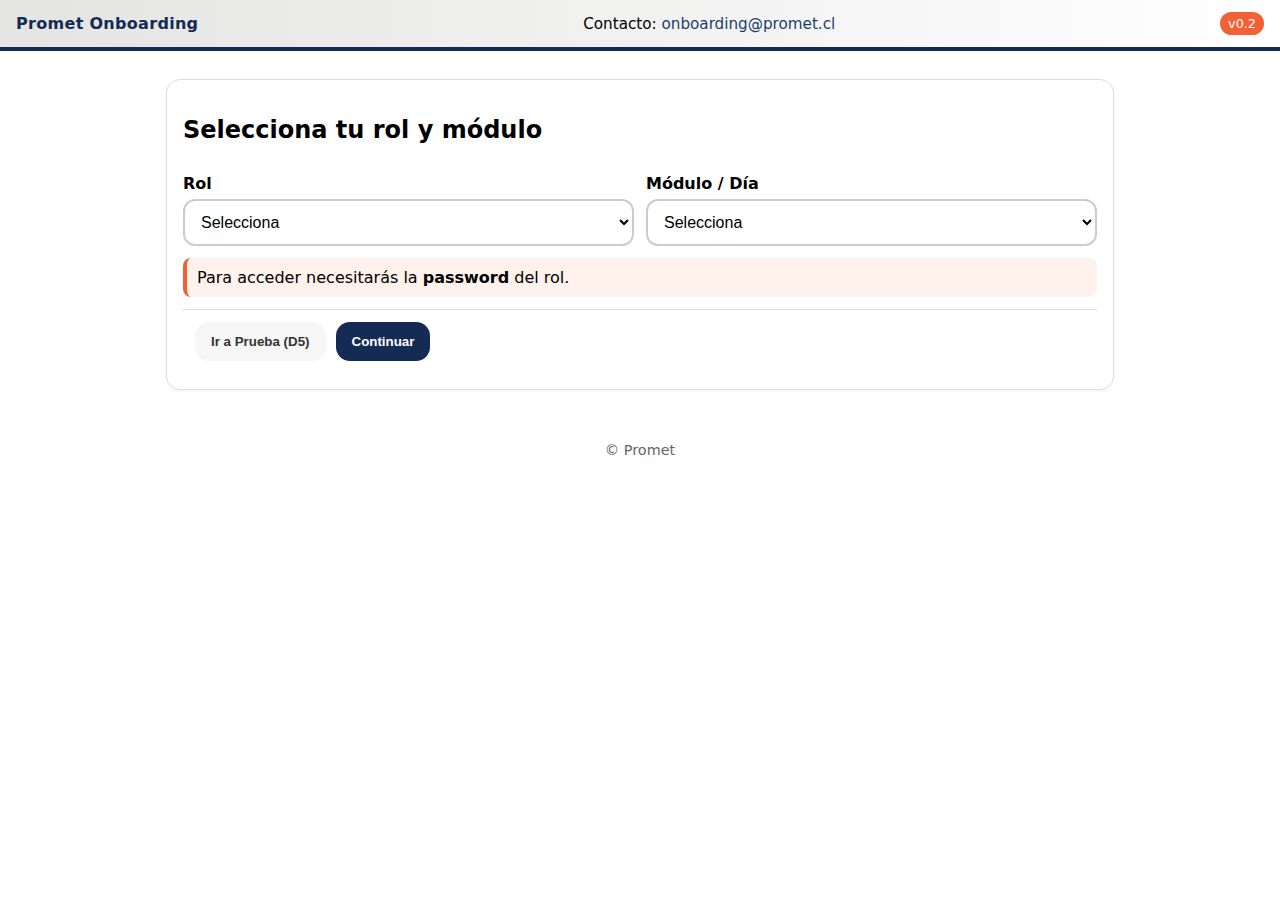
<file: index.html>
<!doctype html>
<html lang="es">
<head>
  <meta charset="utf-8">
  <meta name="viewport" content="width=device-width, initial-scale=1">
  <title>Promet · Inicio</title>
  <link rel="stylesheet" href="assets/styles.css">
  <!-- Puedes dejar o quitar esta línea; no es necesaria para el gate -->
  <script defer src="assets/app.js?v=4"></script>
  <style>
    /* estilos mínimos por si styles.css tarda */
    body{font-family:system-ui,-apple-system,Segoe UI,Roboto,Arial,sans-serif;margin:0;background:#fff;color:#000}
    .header{display:flex;align-items:center;justify-content:space-between;padding:12px 16px;border-bottom:4px solid #142C54;background:linear-gradient(90deg,#E4E4E3,#fff)}
    .brand{font-weight:800;color:#142C54}
    .contact{font-size:.95rem}
    .badge{background:#F26135;color:#fff;border-radius:999px;padding:4px 8px;font-size:.8rem}
    .container{max-width:980px;margin:0 auto;padding:16px}
    .card{border:1px solid #ddd;border-radius:14px;padding:16px;margin:12px 0;box-shadow:0 1px 3px rgba(0,0,0,.05)}
    .row{display:grid;grid-template-columns:1fr 1fr;gap:12px}
    label{display:block;margin:10px 0 6px;font-weight:600}
    select{width:100%;padding:12px;border:2px solid #ccc;border-radius:12px}
    .notice{padding:10px;border-left:4px solid #F26135;background:#fff1ec;border-radius:8px;margin:12px 0}
    .actions{display:flex;gap:10px}
    .btn{border:none;border-radius:14px;padding:12px 16px;font-weight:700;cursor:pointer}
    .btn-primary{background:#142C54;color:#fff}
    .btn-ghost{background:#f6f6f6}
    footer{margin:24px 0 12px;text-align:center;color:#666;font-size:.9rem}
  </style>
</head>
<body>
  <header class="header">
    <div class="brand">Promet Onboarding</div>
    <div class="contact">Contacto: <a href="mailto:onboarding@promet.cl">onboarding@promet.cl</a></div>
    <div class="badge">v0.2</div>
  </header>

  <div class="container">
    <div class="card">
      <h2>Selecciona tu rol y módulo</h2>

      <div class="row">
        <div>
          <label>Rol</label>
          <select id="rol">
            <option value="">Selecciona</option>
            <option value="participante">Participante</option>
            <option value="formador">Formador</option>
            <option value="champion">Champion</option>
          </select>
        </div>
        <div>
          <label>Módulo / Día</label>
          <select id="mod">
            <option value="">Selecciona</option>
            <option value="D1">Día 1</option>
            <option value="D2">Día 2</option>
            <option value="D3">Día 3</option>
            <option value="D4">Día 4</option>
            <option value="D5">Día 5 (Prueba)</option>
          </select>
        </div>
      </div>

      <div class="notice">Para acceder necesitarás la <strong>password</strong> del rol.</div>

      <div class="actions">
        <button class="btn btn-ghost" id="btnQuiz">Ir a Prueba (D5)</button>
        <button class="btn btn-primary" id="btnGo">Continuar</button>
      </div>
    </div>
  </div>

  <footer>© Promet</footer>

  <script>
    // Passwords por rol
    const TOKENS = {
      participante: "PART2025",
      formador: "FORM2025!",
      champion: "CHAMP2025!"
    };

    // Destinos por rol
    const PAGES = {
      participante: "participante.html",
      formador: "formador.html",
      champion: "champion-aseo.html"
    };

    function askPassword(expected){
      const pass = prompt("Ingresa la password del rol seleccionado:");
      if (!pass) return null;
      if (pass !== expected) { alert("Password incorrecta."); return null; }
      return pass;
    }

    // Botón Continuar (usa rol + módulo seleccionados)
    document.getElementById("btnGo").addEventListener("click", () => {
      const rol = document.getElementById("rol").value;
      const mod = document.getElementById("mod").value || "D1";
      if (!rol) { alert("Selecciona un rol."); return; }
      if (!mod) { alert("Selecciona un módulo/día."); return; }

      const expected = TOKENS[rol];
      const pass = askPassword(expected);
      if (!pass) return;

      const target = PAGES[rol];
      // Pasamos mod y la password como k
      location.href = `${target}?mod=${encodeURIComponent(mod)}&k=${encodeURIComponent(pass)}`;
    });

    // Acceso directo a la Prueba (D5) como Participante
    document.getElementById("btnQuiz").addEventListener("click", () => {
      const expected = TOKENS.participante;
      const pass = askPassword(expected);
      if (!pass) return;
      location.href = `prueba.html?mod=D5&k=${encodeURIComponent(pass)}`;
    });
  </script>
</body>
</html>
</file>
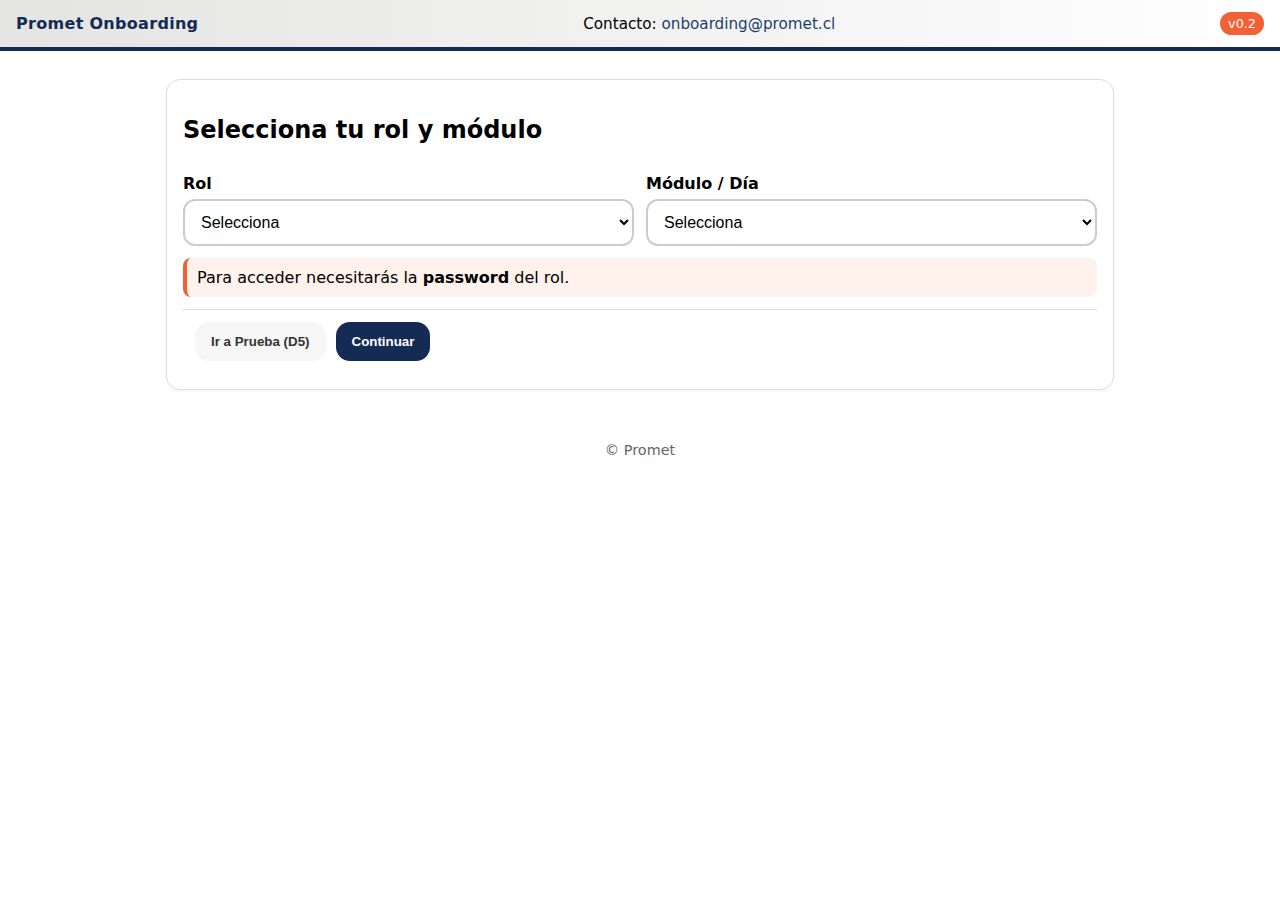
<file: champion-aseo.html>
<!doctype html>
<html lang="es">
<head>
  <meta charset="utf-8" />
  <meta name="viewport" content="width=device-width, initial-scale=1" />
  <title>Champion · Tutoría Aseo/Mucama</title>
  <link rel="stylesheet" href="assets/styles.css" />
  <script defer src="assets/app.js?v=6"></script>
  <style>
    body{font-family:system-ui,-apple-system,Segoe UI,Roboto,Arial,sans-serif;margin:0;background:#fff;color:#000}
    .header{display:flex;align-items:center;justify-content:space-between;padding:12px 16px;border-bottom:4px solid #142C54;background:linear-gradient(90deg,#E4E4E3,#fff)}
    .brand{font-weight:800;color:#142C54}
    .contact{font-size:.95rem}
    .badge{background:#F26135;color:#fff;border-radius:999px;padding:4px 8px;font-size:.8rem}
    .container{max-width:980px;margin:0 auto;padding:16px}
    .card{border:1px solid #ddd;border-radius:14px;padding:16px;margin:12px 0;box-shadow:0 1px 3px rgba(0,0,0,.05)}
    .row{display:grid;grid-template-columns:1fr 1fr;gap:12px}
    label{display:block;margin:10px 0 6px;font-weight:600}
    input,select,textarea{width:100%;padding:12px;border:2px solid #ccc;border-radius:12px;background:#fff;color:#000;font-size:1rem}
    textarea{min-height:90px}
    fieldset{border:1px solid #ddd;border-radius:12px;padding:12px;margin:12px 0}
    legend{padding:0 6px;font-weight:700;color:#142C54}
    .grid-topics{display:grid;grid-template-columns:1fr auto;gap:10px;align-items:center}
    .scale{display:flex;gap:14px;align-items:center;justify-content:flex-end;flex-wrap:wrap}
    .scale input{display:none}
    .dot{display:inline-grid;place-items:center;width:28px;height:28px;border-radius:50%;border:2px solid #142C54;cursor:pointer}
    input:checked + .dot{background:#142C54;color:#fff}
    .scale-label{ text-align:center; font-weight:700; color:#555; margin-bottom:6px; }
    .actions{display:flex;gap:10px;position:sticky;bottom:0;background:#fff;border-top:1px solid #ddd;padding:12px;margin-top:16px}
    .btn{border:none;border-radius:14px;padding:12px 16px;font-weight:700;cursor:pointer}
    .btn-primary{background:#142C54;color:#fff}
    .btn-ghost{background:#f6f6f6}
  </style>
</head>
<body>
<header class="header">
  <div class="brand">Champion · Auxiliar de Aseo/Mucama</div>
  <div class="contact">Contacto: <a href="mailto:onboarding@promet.cl">onboarding@promet.cl</a></div>
  <div class="badge">Día: <span id="modTag"></span> · <span id="modTitle"></span></div>
</header>

<!-- Override garantizado de API_URL -->
<script>
  (function(){
    var URL_BACKEND = "https://script.google.com/macros/s/AKfycbz-nlterj3rCyJn8ajkmZRAVxSZEnIUElM0oPyQ3JxdUwKYwbvqM4r8rSJlLiyUJfS0/exec";
    window.PROMET = window.PROMET || {};
    window.PROMET.CONFIG = window.PROMET.CONFIG || {};
    window.PROMET.CONFIG.API_URL = URL_BACKEND;
    window.PROMET.BUILD = "v6c-topics";
    // Títulos por día (por si app.js no los trae)
    window.PROMET.CONFIG.MOD_TITLES = Object.assign({
      D1: "Inducción General",
      D2: "Inducción Hotel",
      D3: "Cultura de Servicio y Seguridad",
      D4: "Funciones y Competencias rol Aux. Aseo / Mucama",
      D5: "Prueba de Contenidos"
    }, window.PROMET.CONFIG.MOD_TITLES||{});
  })();
</script>

<div class="container">
  <form id="f" class="card">
    <div class="row">
      <div>
        <label>Nombre del Champion</label>
        <input name="champion" required placeholder="Ej: Juan Pérez" />
      </div>
      <div>
        <label>Fecha de Tutoría</label>
        <input name="fecha" type="date" required />
      </div>
    </div>

    <div class="row">
      <div>
        <label>Hotel</label>
        <select name="hotel" id="hotel" required></select>
      </div>
      <div>
        <label>RUT del Participante</label>
        <input name="rut" required placeholder="14122472-7" />
      </div>
    </div>

    <div class="row">
      <div>
        <label>Nombre del Participante</label>
        <input name="nombre_part" required />
      </div>
      <div>
        <label>Cargo Evaluado</label>
        <input name="cargo" value="Auxiliar de Aseo / Mucama" readonly />
      </div>
    </div>

    <div class="row">
      <div>
        <label>Fase</label>
        <select name="fase" id="fase" required>
          <option value="">Selecciona</option>
          <option value="DIAGNOSTICO">Diagnóstico</option>
          <option value="EVALUACION">Evaluación</option>
        </select>
      </div>
      <div></div>
    </div>

    <fieldset>
      <legend>Temas del día</legend>
      <div id="topicsWrap"></div>
    </fieldset>

    <label>Comentarios del Champion (opcional)</label>
    <textarea name="comentario" placeholder="..."></textarea>

    <div class="actions">
      <button type="button" class="btn btn-ghost" onclick="history.back()">Volver</button>
      <button class="btn btn-primary">Guardar</button>
    </div>
  </form>
</div>

<footer style="text-align:center;color:#666;margin:24px 0 12px;">© Promet</footer>

<script>
(function(){
  const usp = new URLSearchParams(location.search);
  const k = usp.get('k');              // debe ser CHAMP2025!
  const mod = (usp.get('mod')||'D1').toUpperCase();
  if(!k){ location.href='index.html'; return; }

  document.getElementById('modTag').textContent = mod;
  document.getElementById('modTitle').textContent =
    (window.PROMET?.CONFIG?.MOD_TITLES?.[mod]) || mod;

  // Hotel con fallback robusto
  const selHotel = document.getElementById('hotel');
  if (window.PROMET?.renderHoteles) window.PROMET.renderHoteles(selHotel);
  if (!selHotel.options.length || selHotel.options.length === 1) {
    selHotel.innerHTML = `
      <option value="">Selecciona hotel</option>
      <option>Calama</option>
      <option>Colbún</option>
      <option>Coya</option>
      <option>Engie</option>
      <option>Fidelia</option>
      <option>Mejillones</option>
    `;
  }

  // Temas por día (según tu lista)
  const CHAMP_TOPICS = {
    D1: [
      "Presentación del hotel y recorrido general",
      "Presentación del equipo (supervisor, mantención, recepción, bodega)",
      "Explicación de horarios, zonas de trabajo y puntos de reunión",
      "Revisión y entrega de EPP y uniforme",
      "Reglas básicas de seguridad y convivencia"
    ],
    D2: [
      "Apertura segura de habitación",
      "Preparación del carro de limpieza",
      "Orden lógico de trabajo: desde la habitación hacia el baño",
      "Uso de productos de limpieza y normas de seguridad química",
      "Cierre de habitación limpia (control visual final)"
    ],
    D3: [
      "Uso de guantes y químicos"
    ],
    D4: [
      "Diferencias entre una habitación de huésped nuevo y una en salida",
      "Protocolo de revisión al Check Out (olvidos, reportes)",
      "Preparación para el Check In (ropa limpia, detalles)",
      "Comunicación con recepción y supervisor sobre estado de habitación"
    ],
    D5: [
      "Repaso general de limpieza completa (habitación + baño)",
      "Revisión de tiempos estándar",
      "Evaluación de orden, detalle, trato al huésped y seguridad",
      "Revisión de reportes y comunicación con otras áreas",
      "Reposición de amenities: jabón, shampoo, papel higiénico",
      "Reposición de frigobar (si aplica)",
      "Control de stock y comunicación con bodega",
      "Limpieza del baño paso a paso (lavamanos, WC, ducha, espejos, pisos)"
    ]
  };

  const topics = CHAMP_TOPICS[mod] || [];
  const topicsWrap = document.getElementById('topicsWrap');
  topicsWrap.innerHTML = topics.map((t,idx)=>`
    <div class="grid-topics" data-topic-index="${idx}">
      <div>${t}</div>
      <div>
        <div class="scale-label">Nota</div>
        <div class="scale" id="sc_${idx}"></div>
      </div>
    </div>
  `).join("");

  // Escalas 1..7 SIEMPRE activas (diagnóstico y evaluación)
  topics.forEach((_,i)=>{
    if (window.PROMET?.renderScale7) {
      window.PROMET.renderScale7(`n_${i}`, document.getElementById(`sc_${i}`));
    } else {
      // fallback mínimo
      const host = document.getElementById(`sc_${i}`);
      host.innerHTML = [1,2,3,4,5,6,7].map(n =>
        `<label><input type="radio" name="n_${i}" value="${n}" required><span class="dot">${n}</span></label>`
      ).join('');
    }
  });

  // Fallback apiPost local (text/plain) por si app.js cacheado
  (function ensureApiPost(){
    if (window.PROMET && typeof window.PROMET.apiPost === 'function') return;
    window.PROMET = window.PROMET || {};
    window.PROMET.CONFIG = window.PROMET.CONFIG || {};
    const API_URL = window.PROMET.CONFIG.API_URL;
    window.PROMET.apiPost = async function(route, payload){
      if (!API_URL) throw new Error('API_URL no definida.');
      const res = await fetch(API_URL, {
        method:'POST',
        headers:{'Content-Type':'text/plain;charset=utf-8'},
        body: JSON.stringify({ route, ...payload })
      });
      if(!res.ok) throw new Error(await res.text() || ('HTTP '+res.status));
      return res.json();
    };
  })();

  // Envío
  const form = document.getElementById('f');
  form.addEventListener('submit', async (ev)=>{
    ev.preventDefault();
    const fd = new FormData(form);

    // Validación RUT CL
    if(!window.PROMET?.validarRUT ? !/^[0-9]{7,8}-[0-9Kk]$/.test(fd.get('rut')) : !window.PROMET.validarRUT(fd.get('rut'))){
      alert('RUT inválido. Formato 14122472-7 (sin puntos).'); return;
    }

    // Notas siempre requeridas
    const notas = topics.map((t,i)=>{
      const v = fd.get(`n_${i}`);
      if(!v) throw new Error('Faltan notas por asignar.');
      return { tema: t, nota: Number(v) };
    });

    try{
      await window.PROMET.apiPost('champion.submit', {
        k, data:{
          mod,
          hotel: fd.get('hotel'),
          fecha: fd.get('fecha'),
          rut: fd.get('rut'),
          nombre_part: (fd.get('nombre_part')||'').trim(),
          cargo: fd.get('cargo'),
          champion: (fd.get('champion')||'').trim(),
          fase: fd.get('fase'),
          notas,
          comentario: fd.get('comentario')||''
        }
      });
      alert('¡Listo! Tutoría registrada.');
      form.reset();
    }catch(e){
      alert(e.message || 'Error al guardar.');
    }
  });
})();
</script>
</body>
</html>
</file>
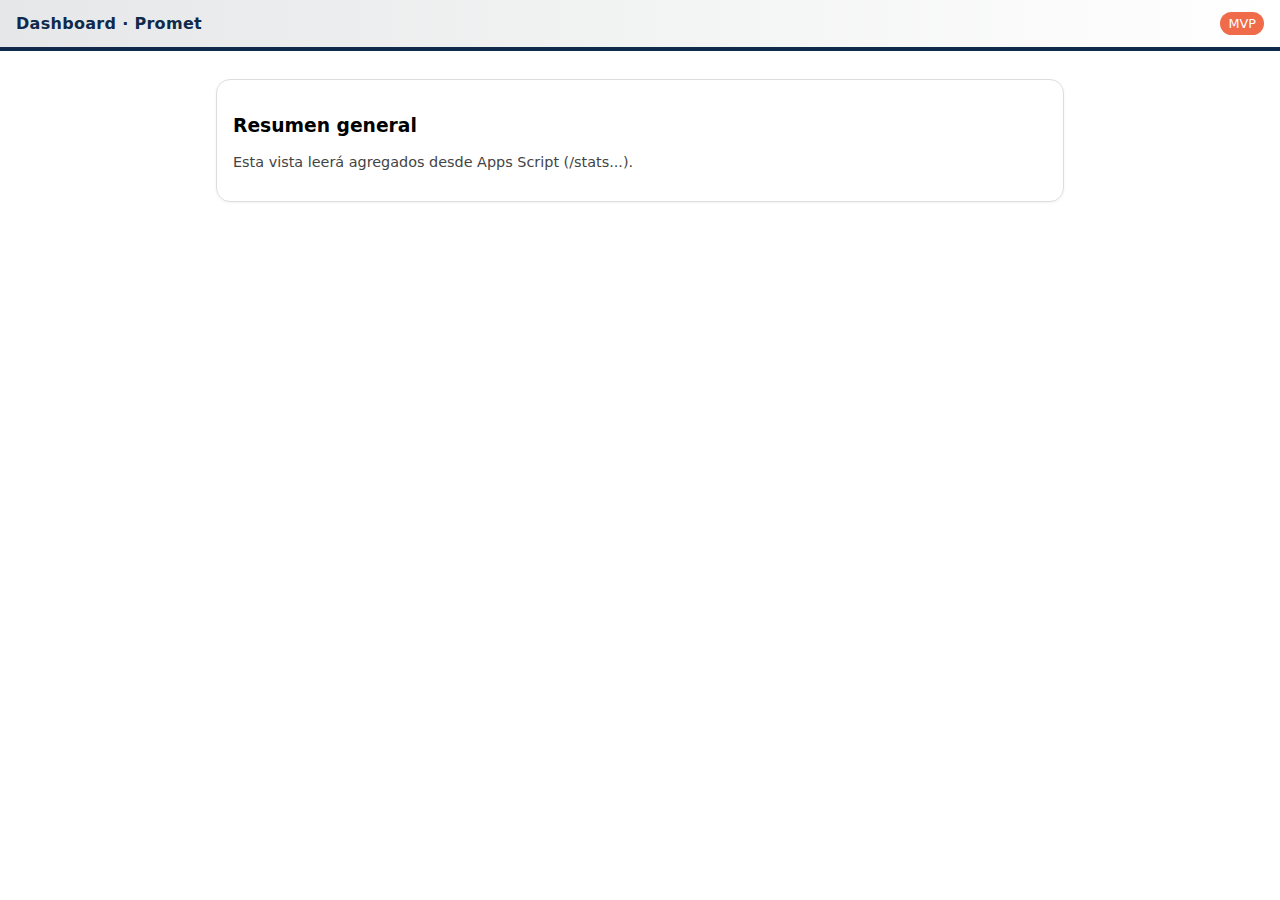
<file: dashboard.html>
<!doctype html>
<html lang="es">
<head>
  <meta charset="utf-8">
  <meta name="viewport" content="width=device-width, initial-scale=1">
  <title>Dashboard</title>
  <link rel="stylesheet" href="assets/styles.css">
  <script defer src="assets/app.js"></script>
</head>
<body>
<header class="header">
  <div class="brand">Dashboard · Promet</div>
  <div class="badge">MVP</div>
</header>
<div class="container">
  <div class="card">
    <h3>Resumen general</h3>
    <p class="small">Esta vista leerá agregados desde Apps Script (/stats...).</p>
    <div id="out"></div>
  </div>
</div>
</body>
</html>
</file>
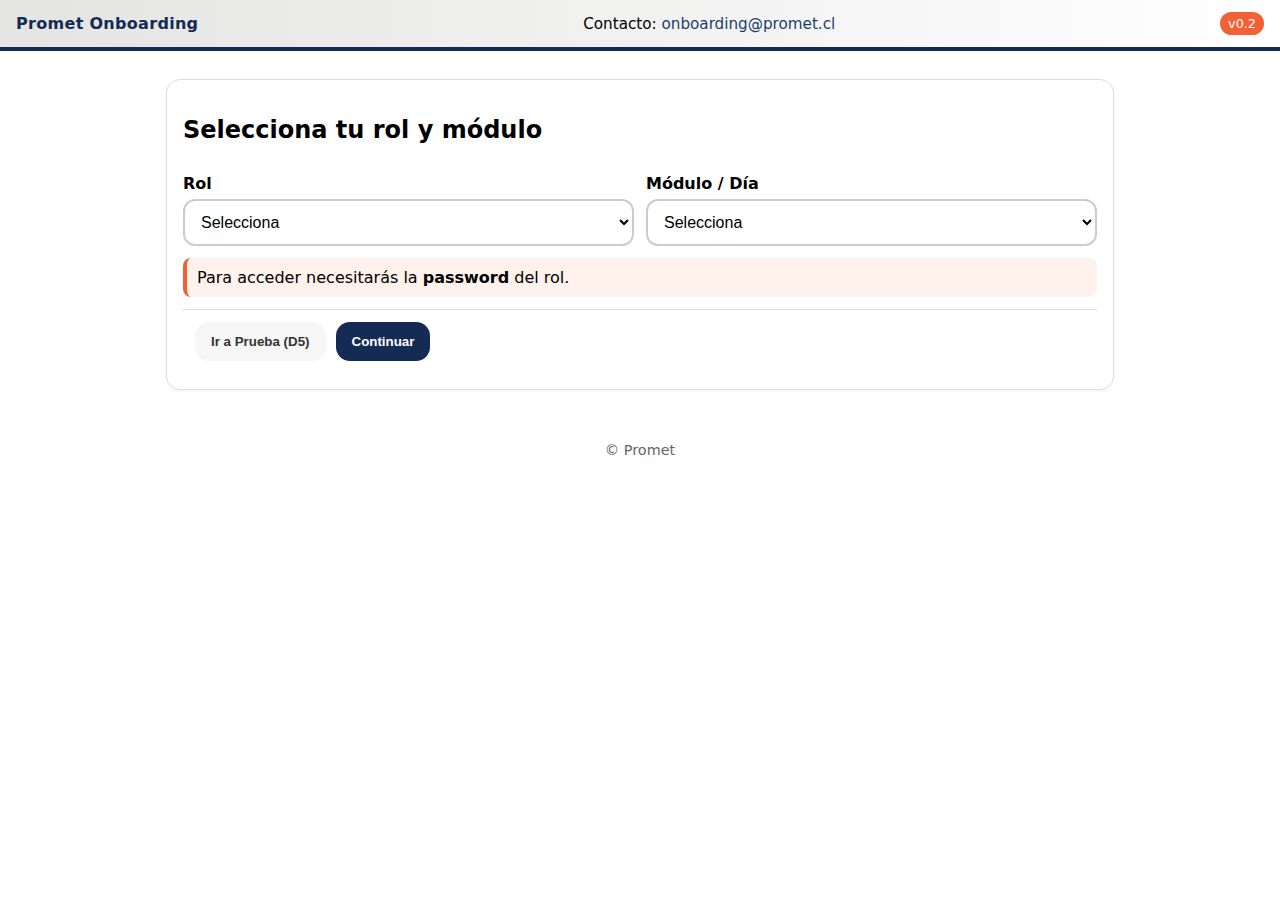
<file: formador.html>
<!doctype html>
<html lang="es">
<head>
  <meta charset="utf-8" />
  <meta name="viewport" content="width=device-width, initial-scale=1" />
  <title>Formador · Registro</title>
  <link rel="stylesheet" href="assets/styles.css" />
  <script defer src="assets/app.js?v=6"></script>
  <style>
    body{font-family:system-ui,-apple-system,Segoe UI,Roboto,Arial,sans-serif;margin:0;background:#fff;color:#000}
    .header{display:flex;align-items:center;justify-content:space-between;padding:12px 16px;border-bottom:4px solid #142C54;background:linear-gradient(90deg,#E4E4E3,#fff)}
    .brand{font-weight:800;color:#142C54}
    .contact{font-size:.95rem}
    .badge{background:#F26135;color:#fff;border-radius:999px;padding:4px 8px;font-size:.8rem}
    .container{max-width:980px;margin:0 auto;padding:16px}
    .card{border:1px solid #ddd;border-radius:14px;padding:16px;margin:12px 0;box-shadow:0 1px 3px rgba(0,0,0,.05)}
    .row{display:grid;grid-template-columns:1fr 1fr;gap:12px}
    label{display:block;margin:10px 0 6px;font-weight:600}
    input,select,textarea{width:100%;padding:12px;border:2px solid #ccc;border-radius:12px;background:#fff;color:#000;font-size:1rem}
    textarea{min-height:90px}
    .list{border:1px solid #ddd;border-radius:12px;padding:12px;margin-top:8px}
    .item{display:grid;grid-template-columns:2fr 1fr 1fr auto;gap:8px;align-items:center;margin-bottom:8px}
    .actions{display:flex;gap:10px;position:sticky;bottom:0;background:#fff;border-top:1px solid #ddd;padding:12px;margin-top:16px}
    .btn{border:none;border-radius:14px;padding:10px 14px;font-weight:700;cursor:pointer}
    .btn-primary{background:#142C54;color:#fff}
    .btn-ghost{background:#f6f6f6}
    .btn-mini{padding:6px 10px;border-radius:10px}
  </style>
</head>
<body>
<header class="header">
  <div class="brand">Formador · Registro</div>
  <div class="contact">Contacto: <a href="mailto:onboarding@promet.cl">onboarding@promet.cl</a></div>
  <div class="badge">Módulo: <span id="modTag"></span> · <span id="modTitle"></span></div>
</header>

<!-- Override garantizado de API_URL -->
<script>
  (function(){
    var URL_BACKEND = "https://script.google.com/macros/s/AKfycbz-nlterj3rCyJn8ajkmZRAVxSZEnIUElM0oPyQ3JxdUwKYwbvqM4r8rSJlLiyUJfS0/exec";
    window.PROMET = window.PROMET || {};
    window.PROMET.CONFIG = window.PROMET.CONFIG || {};
    window.PROMET.CONFIG.API_URL = URL_BACKEND;
    window.PROMET.BUILD = "v6f";
  })();
</script>

<div class="container">
  <form id="f" class="card">
    <div class="row">
      <div>
        <label>Nombre del Formador</label>
        <input name="formador" required />
      </div>
      <div>
        <label>Fecha de realización</label>
        <input name="fecha" type="date" required />
      </div>
    </div>

    <div class="row">
      <div>
        <label>Hotel</label>
        <select name="hotel" id="hotel" required></select>
      </div>
      <div>
        <label>RUT Formador (opcional)</label>
        <input name="rut_formador" placeholder="14122472-7" />
      </div>
    </div>

    <fieldset class="list">
      <legend>Participantes</legend>
      <div id="items"></div>
      <button type="button" id="add" class="btn btn-mini">Agregar participante</button>
      <div style="color:#666;margin-top:6px;">Idealmente incluye el RUT para asistencia.</div>
    </fieldset>

    <label>Comentarios del Formador (opcional)</label>
    <textarea name="comentarios" placeholder="..."></textarea>

    <div class="actions">
      <button type="button" class="btn btn-ghost" onclick="history.back()">Volver</button>
      <button class="btn btn-primary">Guardar reunión</button>
    </div>
  </form>
</div>

<footer style="text-align:center;color:#666;margin:24px 0 12px;">© Promet</footer>

<script>
(function(){
  const usp = new URLSearchParams(location.search);
  const k = usp.get('k');             // FORM2025!
  const mod = (usp.get('mod')||'D1').toUpperCase();
  if(!k){ location.href='index.html'; return; }

  document.getElementById('modTag').textContent = mod;
  document.getElementById('modTitle').textContent =
    (window.PROMET?.CONFIG?.MOD_TITLES?.[mod]) || mod;

  // Hotel con fallback robusto
  const selHotel = document.getElementById('hotel');
  if (window.PROMET?.renderHoteles) window.PROMET.renderHoteles(selHotel);
  if (!selHotel.options.length || selHotel.options.length === 1) {
    selHotel.innerHTML = `
      <option value="">Selecciona hotel</option>
      <option>Calama</option>
      <option>Colbún</option>
      <option>Coya</option>
      <option>Engie</option>
      <option>Fidelia</option>
      <option>Mejillones</option>
    `;
  }

  // Participantes: agregar/quitar dinámicamente
  const items = document.getElementById('items');
  const addBtn = document.getElementById('add');

  function addItem(data={}){
    const row = document.createElement('div');
    row.className = 'item';
    row.innerHTML = `
      <input placeholder="Nombre y Apellido" value="${data.nombre||''}" class="i-nombre"/>
      <input placeholder="RUT (14122472-7)" value="${data.rut||''}" class="i-rut"/>
      <input placeholder="Cargo" value="${data.cargo||''}" class="i-cargo"/>
      <button type="button" class="btn btn-mini btn-ghost i-del">Quitar</button>
    `;
    row.querySelector('.i-del').onclick = ()=> row.remove();
    items.appendChild(row);
  }
  addBtn.addEventListener('click', ()=> addItem());
  // 1 fila inicial
  addItem();

  // Fallback apiPost local (text/plain) por si app.js cacheado
  (function ensureApiPost(){
    if (window.PROMET && typeof window.PROMET.apiPost === 'function') return;
    window.PROMET = window.PROMET || {};
    window.PROMET.CONFIG = window.PROMET.CONFIG || {};
    const API_URL = window.PROMET.CONFIG.API_URL;
    window.PROMET.apiPost = async function(route, payload){
      if (!API_URL) throw new Error('API_URL no definida.');
      const res = await fetch(API_URL, {
        method:'POST',
        headers:{'Content-Type':'text/plain;charset=utf-8'},
        body: JSON.stringify({ route, ...payload })
      });
      if(!res.ok) throw new Error(await res.text() || ('HTTP '+res.status));
      return res.json();
    };
  })();

  // Envío
  const form = document.getElementById('f');
  form.addEventListener('submit', async (ev)=>{
    ev.preventDefault();
    const fd = new FormData(form);

    const filas = [...items.querySelectorAll('.item')];
    if(filas.length===0){ alert('Agrega al menos un participante.'); return; }

    const participantes = [];
    for(const row of filas){
      const nombre = row.querySelector('.i-nombre').value.trim();
      const rut = row.querySelector('.i-rut').value.trim();
      const cargo = row.querySelector('.i-cargo').value.trim();
      if(!nombre){ alert('Falta nombre en un participante.'); return; }
      if(rut && (!window.PROMET?.validarRUT ? !/^[0-9]{7,8}-[0-9Kk]$/.test(rut) : !window.PROMET.validarRUT(rut))){
        alert('RUT inválido en participantes. Usa 14122472-7'); return;
      }
      participantes.push({nombre, rut, cargo});
    }

    try{
      await window.PROMET.apiPost('formador.submit', {
        k, data:{
          mod,
          fecha: fd.get('fecha'),
          hotel: fd.get('hotel'),
          formador: (fd.get('formador')||'').trim(),
          rut_formador: fd.get('rut_formador')||'',
          participantes,
          comentarios: fd.get('comentarios')||''
        }
      });
      alert('¡Reunión guardada!');
      form.reset();
      items.innerHTML = '';
      addItem();
    }catch(e){
      alert(e.message || 'Error al guardar.');
    }
  });
})();
</script>
</body>
</html>
</file>
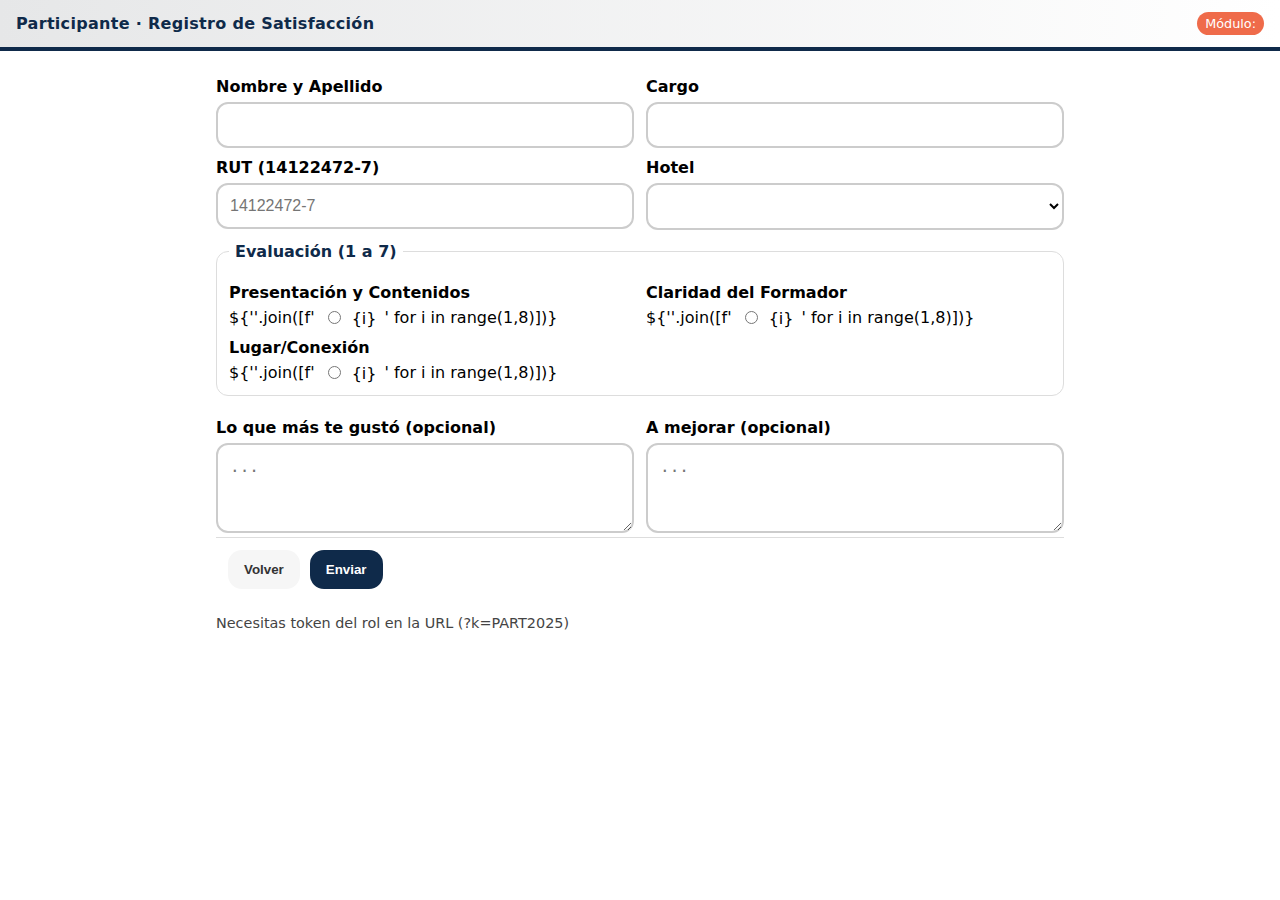
<file: participante.html>
<!doctype html>
<html lang="es">
<head>
  <meta charset="utf-8">
  <meta name="viewport" content="width=device-width, initial-scale=1">
  <title>Participante · Registro</title>
  <link rel="stylesheet" href="assets/styles.css">
  <script defer src="assets/app.js"></script>
</head>
<body>
<header class="header">
  <div class="brand">Participante · Registro de Satisfacción</div>
  <div class="badge">Módulo: <span id="modTag"></span></div>
</header>
<div class="container">
  <form id="f">
    <div class="row">
      <div>
        <label>Nombre y Apellido</label>
        <input name="nombre" required>
      </div>
      <div>
        <label>Cargo</label>
        <input name="cargo" required>
      </div>
    </div>
    <div class="row">
      <div>
        <label>RUT (14122472-7)</label>
        <input name="rut" required placeholder="14122472-7">
      </div>
      <div>
        <label>Hotel</label>
        <select name="hotel" id="hotel" required></select>
      </div>
    </div>
    <fieldset>
      <legend>Evaluación (1 a 7)</legend>
      <div class="row">
        <div>
          <label>Presentación y Contenidos</label>
          <div class="scale">
            ${''.join([f'<label><input type="radio" name="e1" value="{i}" required> {i}</label>' for i in range(1,8)])}
          </div>
        </div>
        <div>
          <label>Claridad del Formador</label>
          <div class="scale">
            ${''.join([f'<label><input type="radio" name="e2" value="{i}" required> {i}</label>' for i in range(1,8)])}
          </div>
        </div>
      </div>
      <div>
        <label>Lugar/Conexión</label>
        <div class="scale">
          ${''.join([f'<label><input type="radio" name="e3" value="{i}" required> {i}</label>' for i in range(1,8)])}
        </div>
      </div>
    </fieldset>
    <div class="row">
      <div>
        <label>Lo que más te gustó (opcional)</label>
        <textarea name="lo_mejor" placeholder="..."></textarea>
      </div>
      <div>
        <label>A mejorar (opcional)</label>
        <textarea name="a_mejorar" placeholder="..."></textarea>
      </div>
    </div>
    <div class="actions">
      <button type="button" class="btn btn-ghost" onclick="history.back()">Volver</button>
      <button class="btn btn-primary">Enviar</button>
    </div>
    <p class="small">Necesitas token del rol en la URL (?k=PART2025)</p>
  </form>
</div>
<script>
  (function(){
    renderHoteles(document.getElementById('hotel'));
    const mod = param('mod')||'D1';
    document.getElementById('modTag').textContent = mod;
    const k = requireToken('participante');
    const form = document.getElementById('f');
    form.addEventListener('submit', async (ev)=>{
      ev.preventDefault();
      const fd = new FormData(form);
      const rut = fd.get('rut').trim();
      if(!validarRUT(rut)){ alert('RUT inválido'); return; }
      const payload = {
        k, route: 'participante.submit',
        data: {
          mod, nombre: fd.get('nombre').trim(), cargo: fd.get('cargo').trim(),
          rut, hotel: fd.get('hotel'),
          e1: fd.get('e1'), e2: fd.get('e2'), e3: fd.get('e3'),
          lo_mejor: fd.get('lo_mejor')||'', a_mejorar: fd.get('a_mejorar')||''
        }
      };
      try{
        const res = await apiPost('participante.submit', payload);
        alert('¡Gracias! Registro enviado.');
        form.reset();
      }catch(e){ alert(e.message); }
    });
  })();
</script>
</body>
</html>
</file>
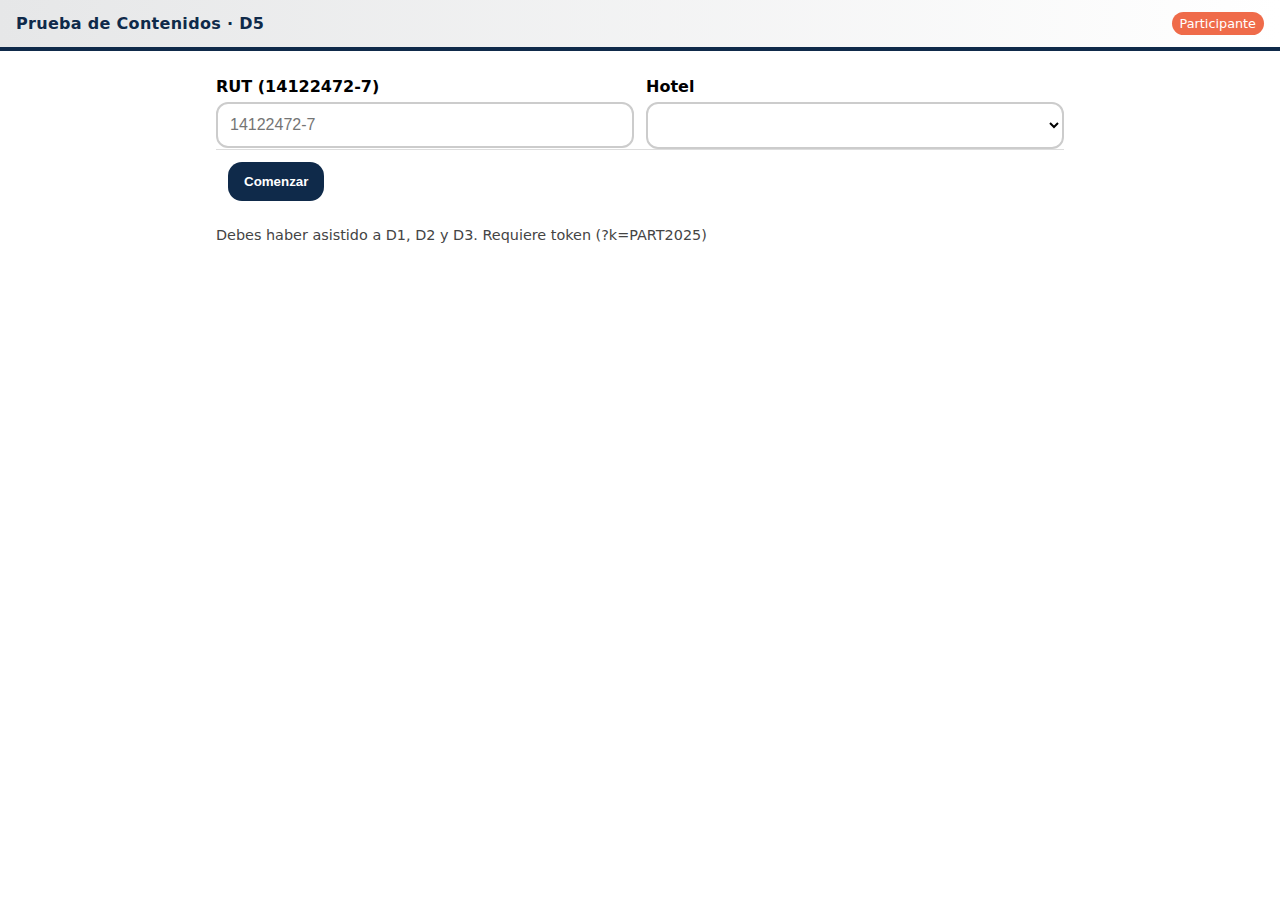
<file: prueba.html>
<!doctype html>
<html lang="es">
<head>
  <meta charset="utf-8">
  <meta name="viewport" content="width=device-width, initial-scale=1">
  <title>Prueba de Contenidos (D5)</title>
  <link rel="stylesheet" href="assets/styles.css">
  <script defer src="assets/app.js?v=2"></script>
</head>
<body>
<header class="header">
  <div class="brand">Prueba de Contenidos · D5</div>
  <div class="badge">Participante</div>
</header>
<div class="container">
  <form id="f-ident">
    <div class="row">
      <div>
        <label>RUT (14122472-7)</label>
        <input name="rut" required placeholder="14122472-7">
      </div>
      <div>
        <label>Hotel</label>
        <select name="hotel" id="hotel" required></select>
      </div>
    </div>
    <div class="actions">
      <button class="btn btn-primary">Comenzar</button>
    </div>
    <p class="small">Debes haber asistido a D1, D2 y D3. Requiere token (?k=PART2025)</p>
  </form>
  <form id="f-quiz" style="display:none"></form>
</div>
<script>
(async function(){
  renderHoteles(document.getElementById('hotel'));
  const k = requireToken('participante');
  const ident = document.getElementById('f-ident');
  const quiz = document.getElementById('f-quiz');
  ident.addEventListener('submit', async (ev)=>{
    ev.preventDefault();
    const fd=new FormData(ident);
    const rut=fd.get('rut').trim(), hotel=fd.get('hotel');
    if(!validarRUT(rut)){ alert('RUT inválido'); return; }
    try{
      const data = await fetchQuiz('D5'); // {ok, questions}
      if(!data.ok) throw new Error('Sin preguntas');
      // Render quiz (todas en una página)
      quiz.innerHTML = `
        <div class="notice">Marca una alternativa por pregunta.</div>
        ${data.questions.map((q,idx)=>`
          <div class="card">
            <div><strong>${idx+1}.</strong> ${q.enunciado}</div>
            <div class="scale">
              ${['a','b','c','d'].map(k=>`
                <label>
                  <input type="radio" name="q_${q.id}" value="${k.toUpperCase()}" required> ${q['alt_'+k]}
                </label>
              `).join('')}
            </div>
          </div>
        `).join('')}
        <div class="actions">
          <button type="button" class="btn btn-ghost" onclick="location.reload()">Cancelar</button>
          <button class="btn btn-primary">Enviar respuestas</button>
        </div>
      `;
      quiz.style.display='block'; ident.style.display='none';
      quiz.addEventListener('submit', async (ev2)=>{
        ev2.preventDefault();
        const fd2=new FormData(quiz);
        const answers = data.questions.map(q=>({id:q.id, ans: fd2.get('q_'+q.id)}));
        try{
          const res = await apiPost('quiz.submit', {k, route:'quiz.submit', data:{rut, hotel, dia:'D5', answers}});
          alert(`Prueba enviada. Puntaje: ${res.score}/${res.total} (${Math.round(res.percent)}%)`);
          location.href='index.html';
        }catch(e){ alert(e.message); }
      }, {once:true});
    }catch(e){ alert(e.message); }
  });
})();
</script>
</body>
</html>
</file>
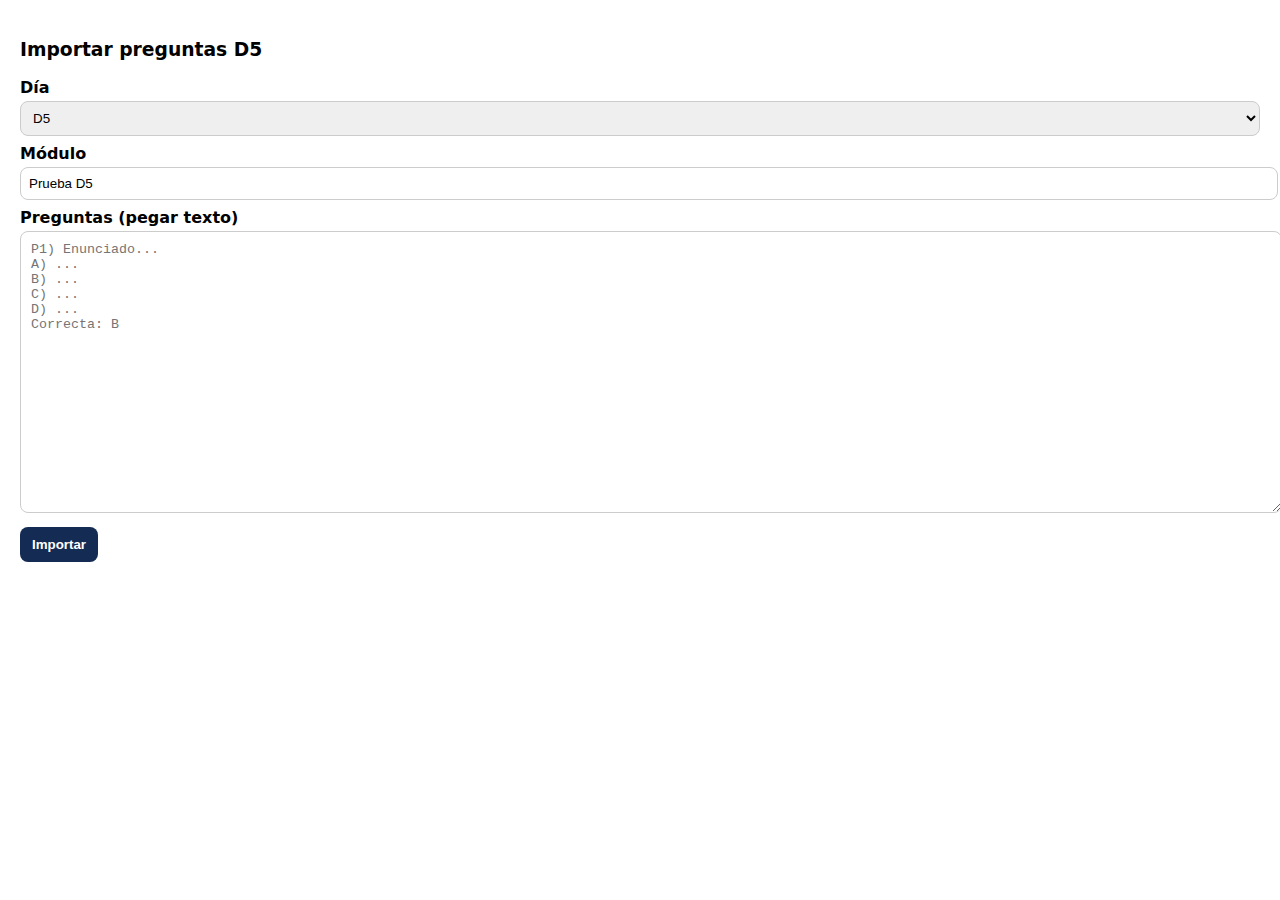
<file: backend/import_preguntas.html>
<!doctype html>
<html>
<head>
  <meta charset="utf-8">
  <style>
    body{font-family:system-ui,Segoe UI,Roboto,Arial,sans-serif;padding:12px}
    textarea{width:100%;min-height:260px;padding:10px;border:1px solid #ccc;border-radius:8px}
    label{display:block;margin:8px 0 4px;font-weight:600}
    input,select{width:100%;padding:8px;border:1px solid #ccc;border-radius:8px}
    button{margin-top:10px;padding:10px 12px;border:none;border-radius:8px;background:#142C54;color:#fff;font-weight:700;cursor:pointer}
    .small{color:#555;font-size:.9em}
  </style>
</head>
<body>
  <h3>Importar preguntas D5</h3>
  <label>Día</label>
  <select id="dia">
    <option value="D5">D5</option>
    <option value="D1">D1</option>
    <option value="D2">D2</option>
    <option value="D3">D3</option>
    <option value="D4">D4</option>
  </select>
  <label>Módulo</label>
  <input id="modulo" value="Prueba D5">
  <label>Preguntas (pegar texto)</label>
  <textarea id="txt" placeholder="P1) Enunciado...
A) ...
B) ...
C) ...
D) ...
Correcta: B"></textarea>
  <button onclick="enviar()">Importar</button>
  <p id="msg" class="small"></p>
  <script>
    function enviar(){
      var payload = {dia:document.getElementById('dia').value, modulo:document.getElementById('modulo').value, text:document.getElementById('txt').value};
      google.script.run.withSuccessHandler(function(res){
        try{ var obj = JSON.parse(res); }catch(e){ obj={ok:false,error:'Respuesta inválida'} }
        var msg = document.getElementById('msg');
        if(obj.ok){ msg.textContent = 'Importadas '+obj.inserted+' preguntas.'; msg.style.color='green'; }
        else{ msg.textContent = 'Error: '+obj.error; msg.style.color='crimson'; }
      }).importQuestionsFromTextHandler(payload);
    }
  </script>
</body>
</html>
</file>
<file: assets/styles.css>
:root{
  --promet-navy:#0F2A4A; /* reemplazar por navy exacto */
  --promet-primary:#1B3E6B; /* reemplazar */
  --promet-accent:#EF6B4A; /* reemplazar (círculo coral) */
  --promet-gray:#E6E7E8; /* reemplazar */
  --text:#000;
  --bg:#fff;
}

*{box-sizing:border-box}
html,body{margin:0;padding:0;background:var(--bg);color:var(--text);font-family:system-ui,-apple-system,Segoe UI,Roboto,Inter,Arial,sans-serif}
a{color:var(--promet-primary);text-decoration:none}
.container{max-width:880px;margin:0 auto;padding:16px}
.header{display:flex;align-items:center;justify-content:space-between;padding:12px 16px;border-bottom:4px solid var(--promet-navy);background:linear-gradient(90deg,var(--promet-gray),#fff)}
.brand{font-weight:800;letter-spacing:.3px;color:var(--promet-navy)}
.badge{background:var(--promet-accent);color:#fff;padding:4px 8px;border-radius:999px;font-size:.8rem}
.card{border:1px solid #ddd;border-radius:14px;padding:16px;margin:12px 0;box-shadow:0 1px 3px rgba(0,0,0,.05)}
label{display:block;margin:10px 0 6px;font-weight:600}
input,select,textarea{width:100%;padding:12px;border:2px solid #ccc;border-radius:12px;background:#fff;color:#000;font-size:1rem}
input[type=date]{padding:10px}
textarea{min-height:90px}
.row{display:grid;grid-template-columns:1fr 1fr;gap:12px}
.actions{position:sticky;bottom:0;background:#fff;border-top:1px solid #ddd;padding:12px;display:flex;gap:10px}
.btn{border:none;border-radius:14px;padding:12px 16px;font-weight:700;cursor:pointer}
.btn-primary{background:var(--promet-navy);color:#fff}
.btn-ghost{background:#f6f6f6;color:#333}
.notice{padding:10px;border-left:4px solid var(--promet-accent);background:#fff1ec;border-radius:8px;margin:8px 0}
fieldset{border:1px solid #ddd;border-radius:12px;padding:12px;margin:12px 0}
legend{padding:0 6px;font-weight:700;color:var(--promet-navy)}
hr{border:none;border-top:1px dashed #ccc;margin:16px 0}
.small{font-size:.9rem;color:#444}
input[type=radio]{width:auto}
.scale{display:flex;gap:8px;flex-wrap:wrap}
.scale label{font-weight:400;margin:0}
.scale input{margin-right:6px}
footer{margin:32px 0 16px;color:#666;font-size:.85rem;text-align:center}
</file>
